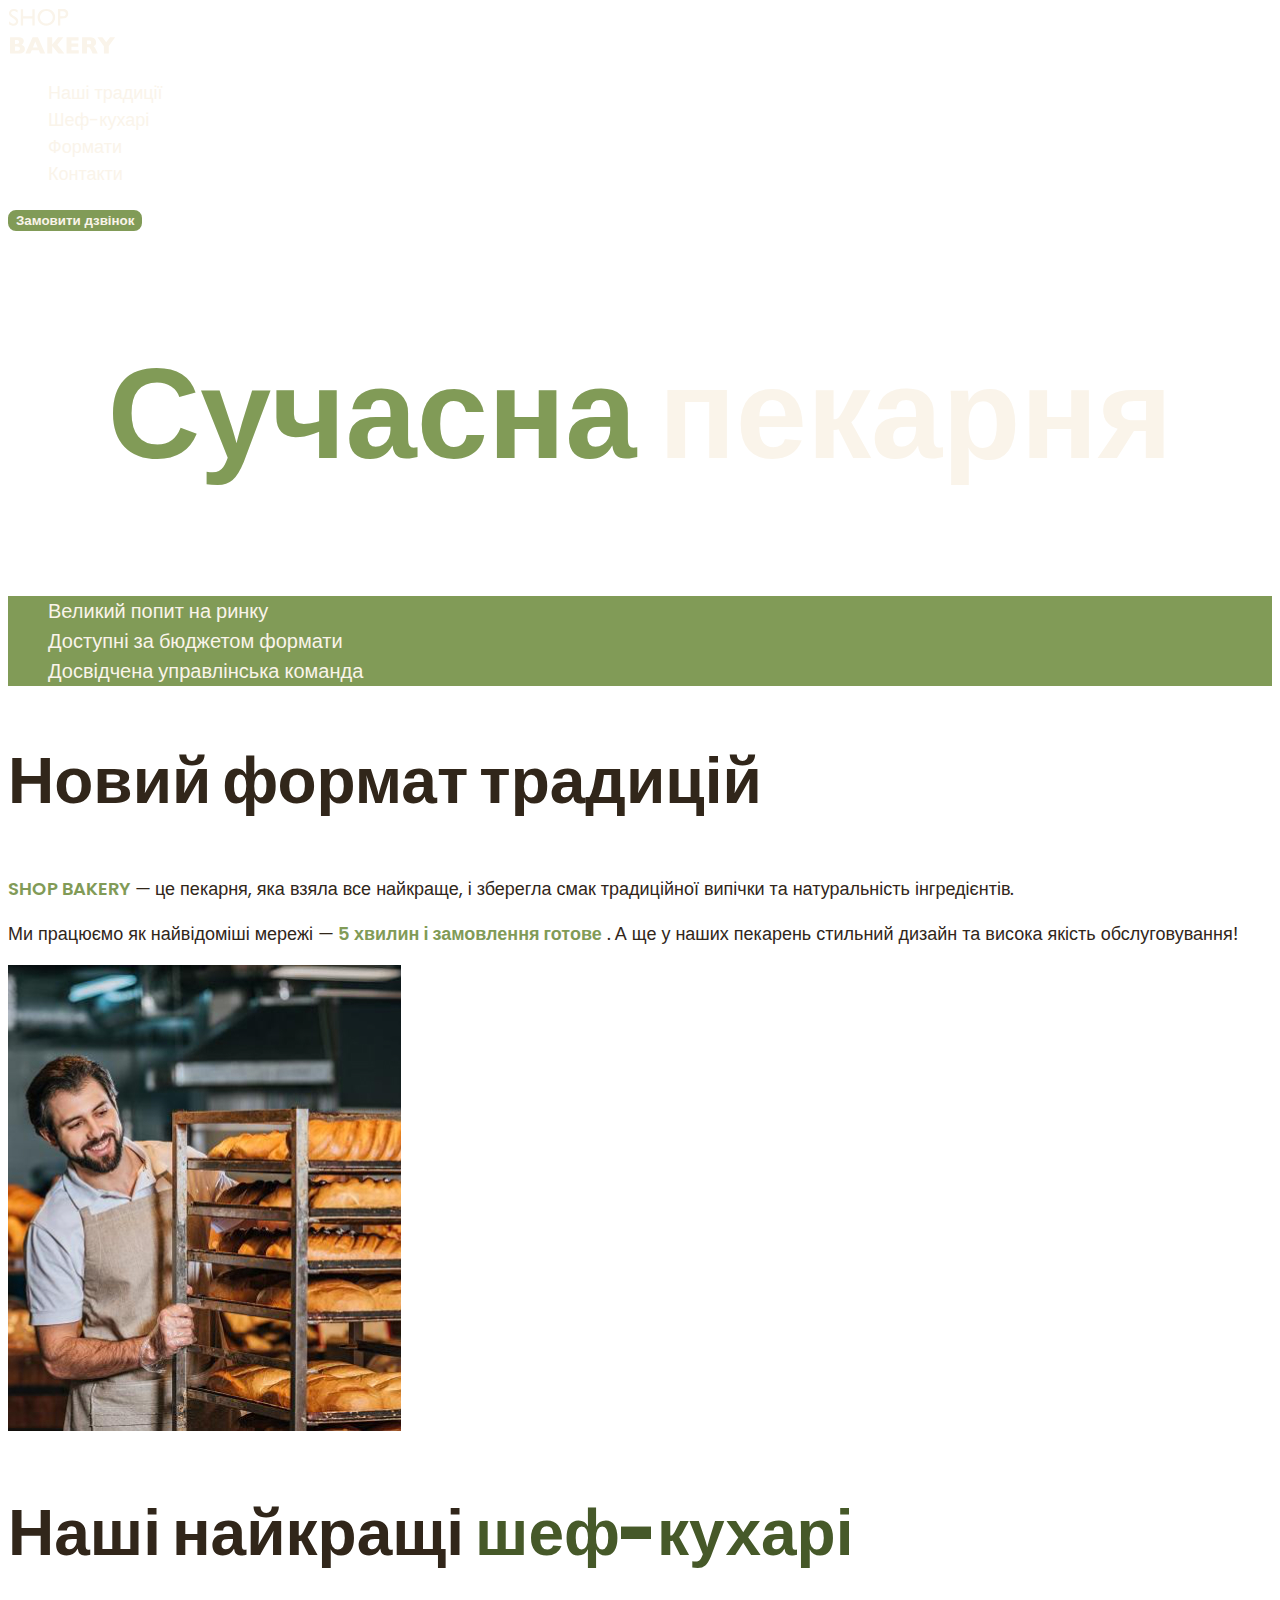
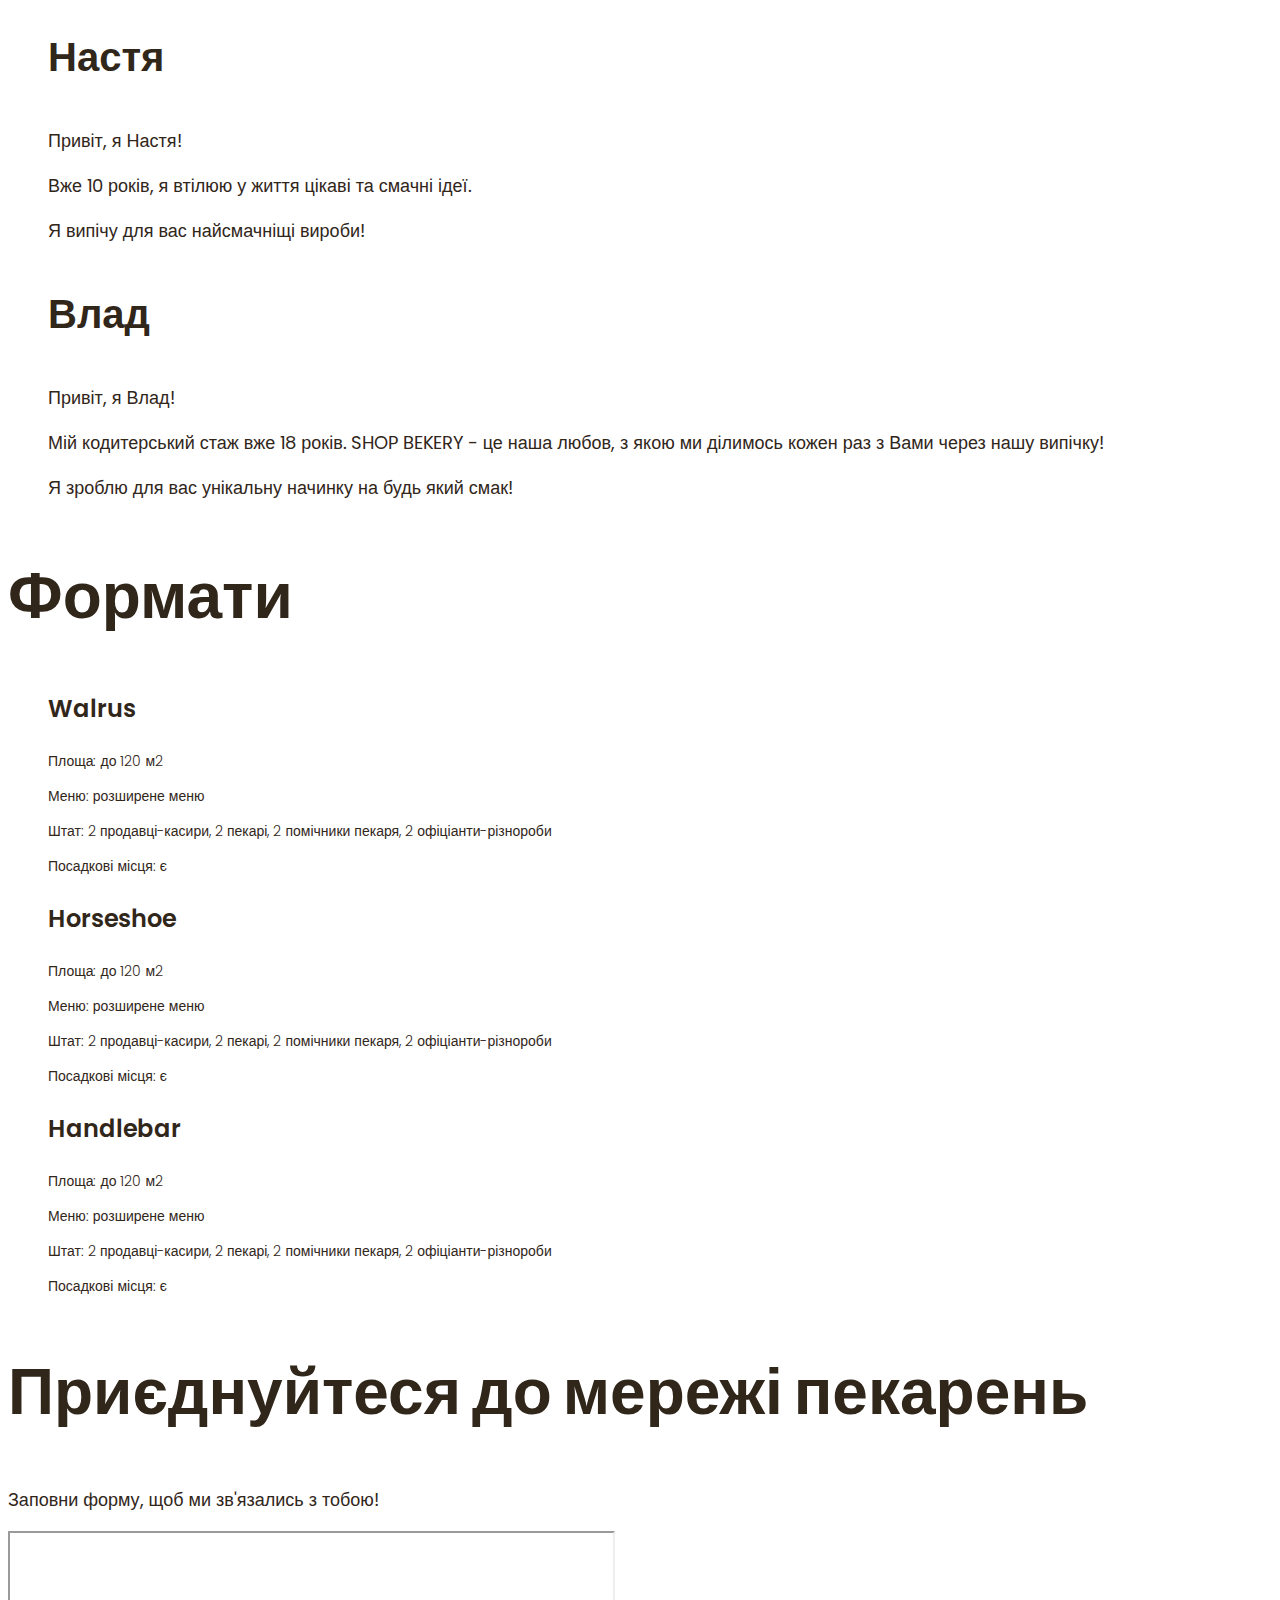
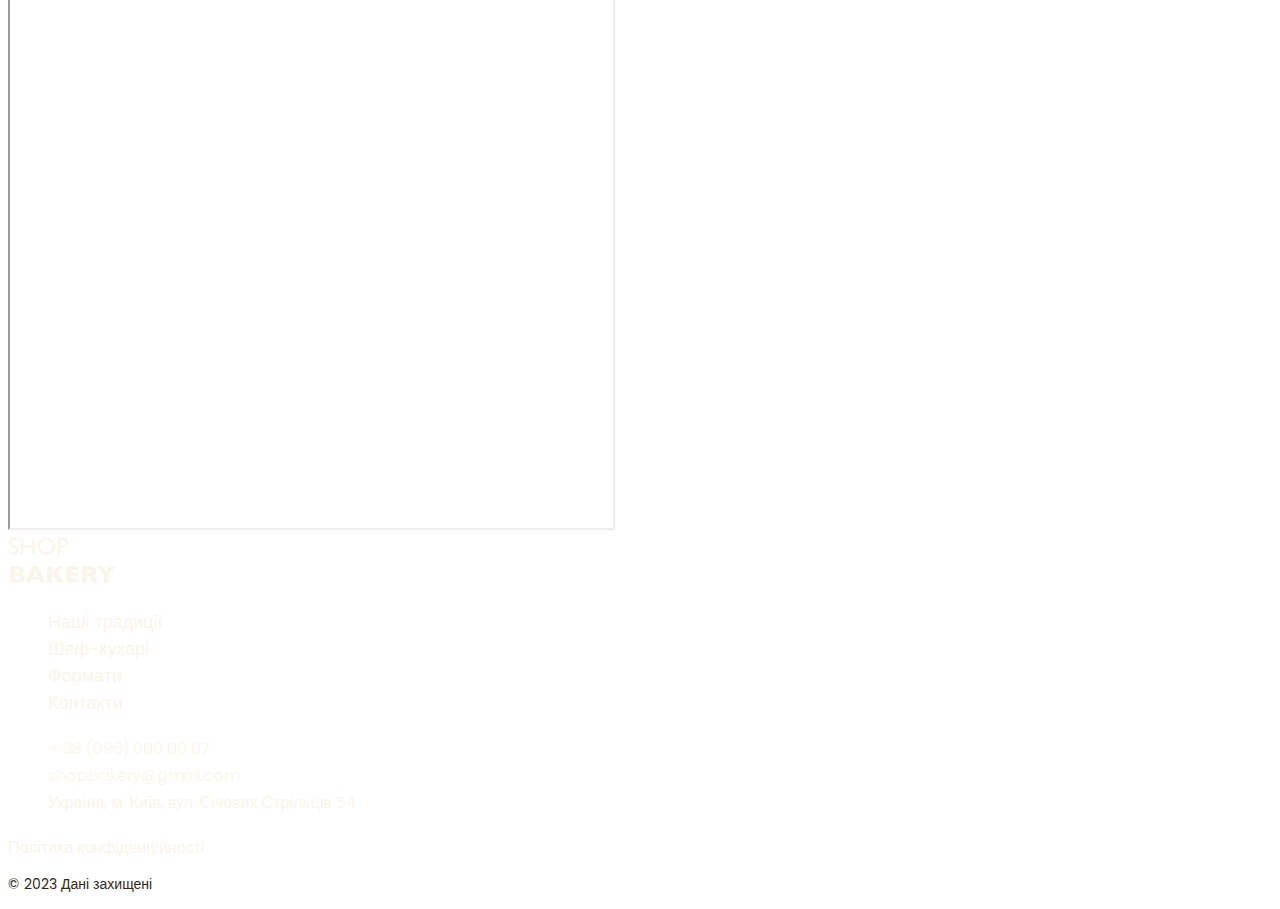
<file: index.html>
<!DOCTYPE html>
<html lang="uk">
  <head>
    <meta charset="UTF-8" />
    <meta http-equiv="X-UA-Compatible" content="IE=edge" />
    <meta name="viewport" content="width=device-width, initial-scale=1.0" />
    <title>Сучасна пекарня</title>
    <!-- Fonts -->
    <!-- <link rel="preconnect" href="https://fonts.googleapis.com" />
    <link rel="preconnect" href="https://fonts.gstatic.com" crossorigin />
    <link
      href="https://fonts.googleapis.com/css2?family=Poppins:wght@300;400;600;900&display=swap"
      rel="stylesheet"
    /> -->
    <!-- Styles -->
    <link rel="stylesheet" href="./css/styles.css" />
  </head>
  <body>
    <header>
      <nav>
        <a href="/">
          <img src="./images/logo.svg" alt="Логотип сучасної пекарні" />
        </a>
        <ul>
          <li><a class="link" href="#traditions-section">Наші традиції</a></li>
          <li><a class="link" href="#chefs-section">Шеф-кухарі</a></li>
          <li><a class="link" href="#formats-section">Формати</a></li>
          <li><a class="link" href="#contacts-section">Контакти</a></li>
        </ul>
      </nav>
      <button class="button" type="button">Замовити дзвінок</button>
    </header>
    <main>
      <section>
        <h1 class="hero-title"><span class="accent">Сучасна</span> пекарня</h1>
      </section>
      <section id="traditions-section">
        <ul class="advantages-list">
          <li class="advantages-item">Великий попит на ринку</li>
          <li class="advantages-item">Доступні за бюджетом формати</li>
          <li class="advantages-item">Досвідчена управлінська команда</li>
        </ul>
        <h2 class="section-title">Новий формат традицій</h2>
        <p class="traditions-text">
          <span class="brand uppercase">shop bakery</span> — це пекарня, яка
          взяла все найкраще, і зберегла смак традиційної випічки та
          натуральність інгредієнтів.
        </p>
        <p class="traditions-text">
          Ми працюємо як найвідоміші мережі —
          <span class="brand">5 хвилин і замовлення готове</span> . А ще у наших
          пекарень стильний дизайн та висока якість обслуговування!
        </p>
        <img
          src="./images/baker-man.jpg"
          alt="Чоловік пекар дивиться на батони із посмішкою"
        />
      </section>
      <section id="chefs-section">
        <h2 class="section-title">
          Наші найкращі <span class="accent">шеф-кухарі</span>
        </h2>
        <ul>
          <li>
            <article>
              <h3 class="chef-title">Настя</h3>
              <p>Привіт, я Настя!</p>
              <p>Вже 10 років, я втілюю у життя цікаві та смачні ідеї.</p>
              <p>Я випічу для вас найсмачніщі вироби!</p>
            </article>
          </li>
          <li>
            <article>
              <h3 class="chef-title">Влад</h3>
              <p>Привіт, я Влад!</p>
              <p>
                Мій кодитерський стаж вже 18 років. SHOP BEKERY - це наша любов,
                з якою ми ділимось кожен раз з Вами через нашу випічку!
              </p>
              <p>Я зроблю для вас унікальну начинку на будь який смак!</p>
            </article>
          </li>
        </ul>
      </section>
      <section id="formats-section">
        <h2 class="section-title">Формати</h2>
        <ul>
          <li>
            <article>
              <h3 class="format-title" lang="en">Walrus</h3>
              <div class="format-text">
                <p>Площа: до 120 м2</p>
                <p>Меню: розширене меню</p>
                <p>
                  Штат: 2 продавці-касири, 2 пекарі, 2 помічники пекаря, 2
                  офіціанти-різнороби
                </p>
                <p>Посадкові місця: є</p>
              </div>
            </article>
          </li>
          <li>
            <article>
              <h3 class="format-title" lang="en">Horseshoe</h3>
              <div class="format-text">
                <p>Площа: до 120 м2</p>
                <p>Меню: розширене меню</p>
                <p>
                  Штат: 2 продавці-касири, 2 пекарі, 2 помічники пекаря, 2
                  офіціанти-різнороби
                </p>
                <p>Посадкові місця: є</p>
              </div>
            </article>
          </li>
          <li>
            <article>
              <h3 class="format-title" lang="en">Handlebar</h3>
              <div class="format-text">
                <p>Площа: до 120 м2</p>
                <p>Меню: розширене меню</p>
                <p>
                  Штат: 2 продавці-касири, 2 пекарі, 2 помічники пекаря, 2
                  офіціанти-різнороби
                </p>
                <p>Посадкові місця: є</p>
              </div>
            </article>
          </li>
        </ul>
      </section>
      <section id="contacts-section">
        <h2 class="section-title">Приєднуйтеся до мережі пекарень</h2>
        <p>Заповни форму, щоб ми зв'язались з тобою!</p>
        <iframe
          src="https://www.google.com/maps/embed?pb=!1m18!1m12!1m3!1d2540.1640531314047!2d30.491233500000003!3d50.4566697!2m3!1f0!2f0!3f0!3m2!1i1024!2i768!4f13.1!3m3!1m2!1s0x40d4ce637bfe1717%3A0x5370c2254ad1b952!2z0YPQuy4g0KHQtdGH0LXQstGL0YUg0KHRgtGA0LXQu9GM0YbQvtCyLCA1NCwg0JrQuNC10LIsIDAyMDAw!5e0!3m2!1sru!2sua!4v1699221561567!5m2!1sru!2sua"
          width="603"
          height="595"
          allowfullscreen=""
          loading="lazy"
          referrerpolicy="no-referrer-when-downgrade"
        ></iframe>
      </section>
    </main>
    <footer>
      <nav>
        <!-- footer -->
        <a href="/">
          <img src="./images/logo.svg" alt="Логотип сучасної пекарні" />
        </a>
        <ul>
          <li><a class="link" href="#traditions-section">Наші традиції</a></li>
          <li><a class="link" href="#chefs-section">Шеф-кухарі</a></li>
          <li><a class="link" href="#formats-section">Формати</a></li>
          <li><a class="link" href="#contacts-section">Контакти</a></li>
        </ul>
      </nav>
      <address>
        <ul>
          <li>
            <a class="address-link" href="tel:+380960000007"
              >+ 38 (096) 000 00 07</a
            >
          </li>
          <li>
            <a class="address-link" href="mailto:shopbakery@gmail.com"
              >shopbakery@gmail.com</a
            >
          </li>
          <li>
            <a
              class="address-link"
              href="https://maps.app.goo.gl/MYM3tRZ3UVz25qGt8"
            >
              Україна, м. Київ, вул. Січових Стрільців 54
            </a>
          </li>
          <li>
            <a href="#">
              <!-- facebook icon -->
            </a>
          </li>
          <li>
            <a href="#">
              <!-- instagram icon -->
            </a>
          </li>
        </ul>
        <a class="address-link" href="#" target="_blank"
          >Політика конфіденційності</a
        >
        <p class="address-copyright">&copy; 2023 Дані захищені</p>
      </address>
    </footer>
  </body>
</html>
</file>
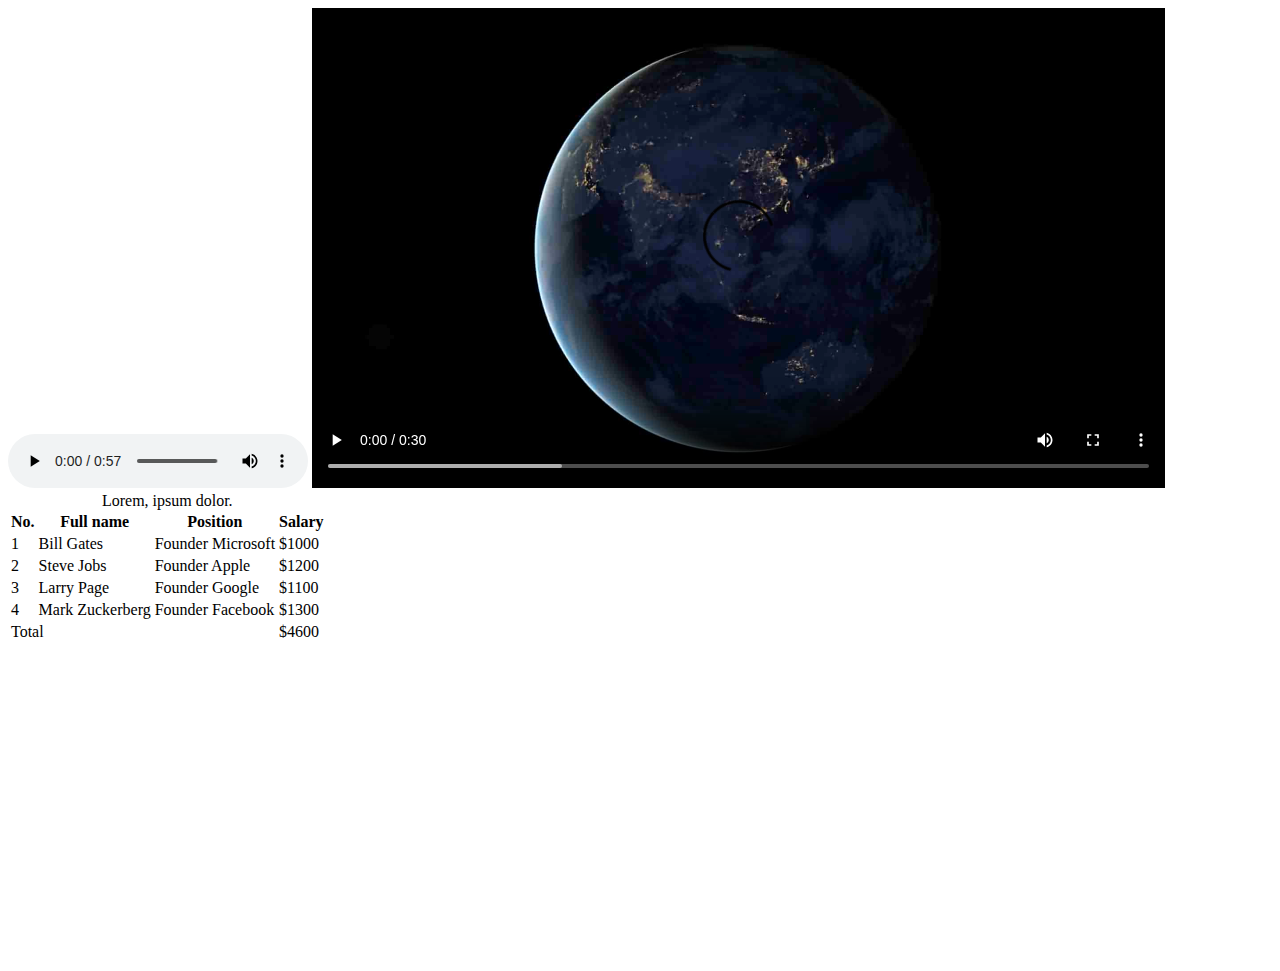
<file: test.html>
<!DOCTYPE html>
<html lang="en">
  <head>
    <meta charset="UTF-8" />
    <meta http-equiv="X-UA-Compatible" content="IE=edge" />
    <meta name="viewport" content="width=device-width, initial-scale=1.0" />
    <title>Test HTML page</title>
  </head>
  <body>
    <audio controls>
      <source src="./media/file_example_MP3_1MG.mp3" />
    </audio>
    <video controls height="480">
      <source
        src="./media/file_example_WEBM_1920_3_7MB.webm"
        type="video/webm"
      />
      <source src="./media/file_example_MP4_1280_10MG.mp4" type="video/mp4" />
    </video>
    <!-- Test table -->
    <table>
      <caption>
        Lorem, ipsum dolor.
      </caption>
      <thead>
        <tr>
          <th>No.</th>
          <th>Full name</th>
          <th>Position</th>
          <th>Salary</th>
        </tr>
      </thead>
      <tbody>
        <tr>
          <td>1</td>
          <td>Bill Gates</td>
          <td>Founder Microsoft</td>
          <td>$1000</td>
        </tr>
        <tr>
          <td>2</td>
          <td>Steve Jobs</td>
          <td>Founder Apple</td>
          <td>$1200</td>
        </tr>
        <tr>
          <td>3</td>
          <td>Larry Page</td>
          <td>Founder Google</td>
          <td>$1100</td>
        </tr>
        <tr>
          <td>4</td>
          <td>Mark Zuckerberg</td>
          <td>Founder Facebook</td>
          <td>$1300</td>
        </tr>
      </tbody>
      <tfoot>
        <tr>
          <td colspan="3">Total</td>
          <td>$4600</td>
        </tr>
      </tfoot>
    </table>
    <iframe
      width="560"
      height="315"
      src="https://www.youtube.com/embed/videoseries?si=yAGN4q3ShySq18Rj&amp;list=PLDyvV36pndZFHXjXuwA_NywNrVQO0aQqb"
      title="YouTube video player"
      frameborder="0"
      allow="accelerometer; autoplay; clipboard-write; encrypted-media; gyroscope; picture-in-picture; web-share"
      allowfullscreen
    ></iframe>
  </body>
</html>
</file>
<file: css/styles.css>
@font-face {
  font-display: swap;
  font-family: 'Poppins';
  font-weight: 300;
  src: url('../fonts/poppins-v20-latin-300.woff2') format('woff2');
}

@font-face {
  font-display: swap;
  font-family: 'Poppins';
  font-weight: 400;
  src: url('../fonts/poppins-v20-latin-regular.woff2') format('woff2');
}

@font-face {
  font-display: swap;
  font-family: 'Poppins';
  font-weight: 600;
  src: url('../fonts/poppins-v20-latin-600.woff2') format('woff2');
}

@font-face {
  font-display: swap;
  font-family: 'Poppins';
  font-weight: 900;
  src: url('../fonts/poppins-v20-latin-900.woff2') format('woff2');
}

/* Variables */
:root {
  --color-brand-light: #819b57;
  --color-brand-dark: #465929;
  --color-primary-light: #faf4ea;
  --color-primary-dark: #31261a;
}

/* Base */
body {
  color: var(--color-primary-dark);
  font-family: Poppins, sans-serif;
  font-size: 18px;
  font-weight: 400;
  line-height: 1.5;
  /* background-color: var(--color-primary-light); */
  /* font-family: 'Roboto', sans-serif; */
}

address {
  font-style: normal;
}

ul {
  list-style-type: none;
}

/* Button */
.button {
  color: var(--color-primary-light);
  background-color: var(--color-brand-light);
  border: 2px solid var(--color-brand-light);
  border-radius: 8px;
  cursor: pointer;
  font-weight: 600;
}

.button:hover {
  color: var(--color-brand-dark);
  background-color: transparent;
}

/* Link */
.link {
  color: var(--color-primary-light);
  text-decoration: none;
  /* line-height: 1.5; */
}

.link:hover {
  color: var(--color-brand-light);
  font-weight: 600;
}

/* Hero section */
.hero-title {
  color: var(--color-primary-light);
  text-align: center;
  font-size: 128px;
  font-weight: 900;
  /* font-style: italic; */
  /* text-transform: capitalize; */
}

.hero-title .accent {
  color: var(--color-brand-light);
}

/* Advantages section */
.advantages-list {
  color: var(--color-primary-light);
  background-color: var(--color-brand-light);
}

.advantages-item {
  font-size: 20px;
  font-weight: 300;
}

.section-title {
  font-size: 64px;
  font-weight: 900;
  line-height: 1.3;
}

.section-title .accent {
  color: var(--color-brand-dark);
}

/* Traditions section */
.traditions-text .brand {
  color: var(--color-brand-light);
  font-weight: 600;
}

.traditions-text .uppercase {
  text-transform: uppercase;
}

/* Chefs section */
.chef-title {
  font-size: 40px;
  font-weight: 600;
}

/* Formats section */
.format-title {
  font-size: 24px;
  font-weight: 600;
}

.format-text {
  font-size: 14px;
  font-weight: 300;
}

/* Footer */
.address-link {
  color: var(--color-primary-light);
  font-size: 16px;
  font-weight: 300;
  text-decoration: none;
}

.address-link:hover {
  color: var(--color-brand-light);
}

.address-copyright {
  font-size: 14px;
}
</file>
